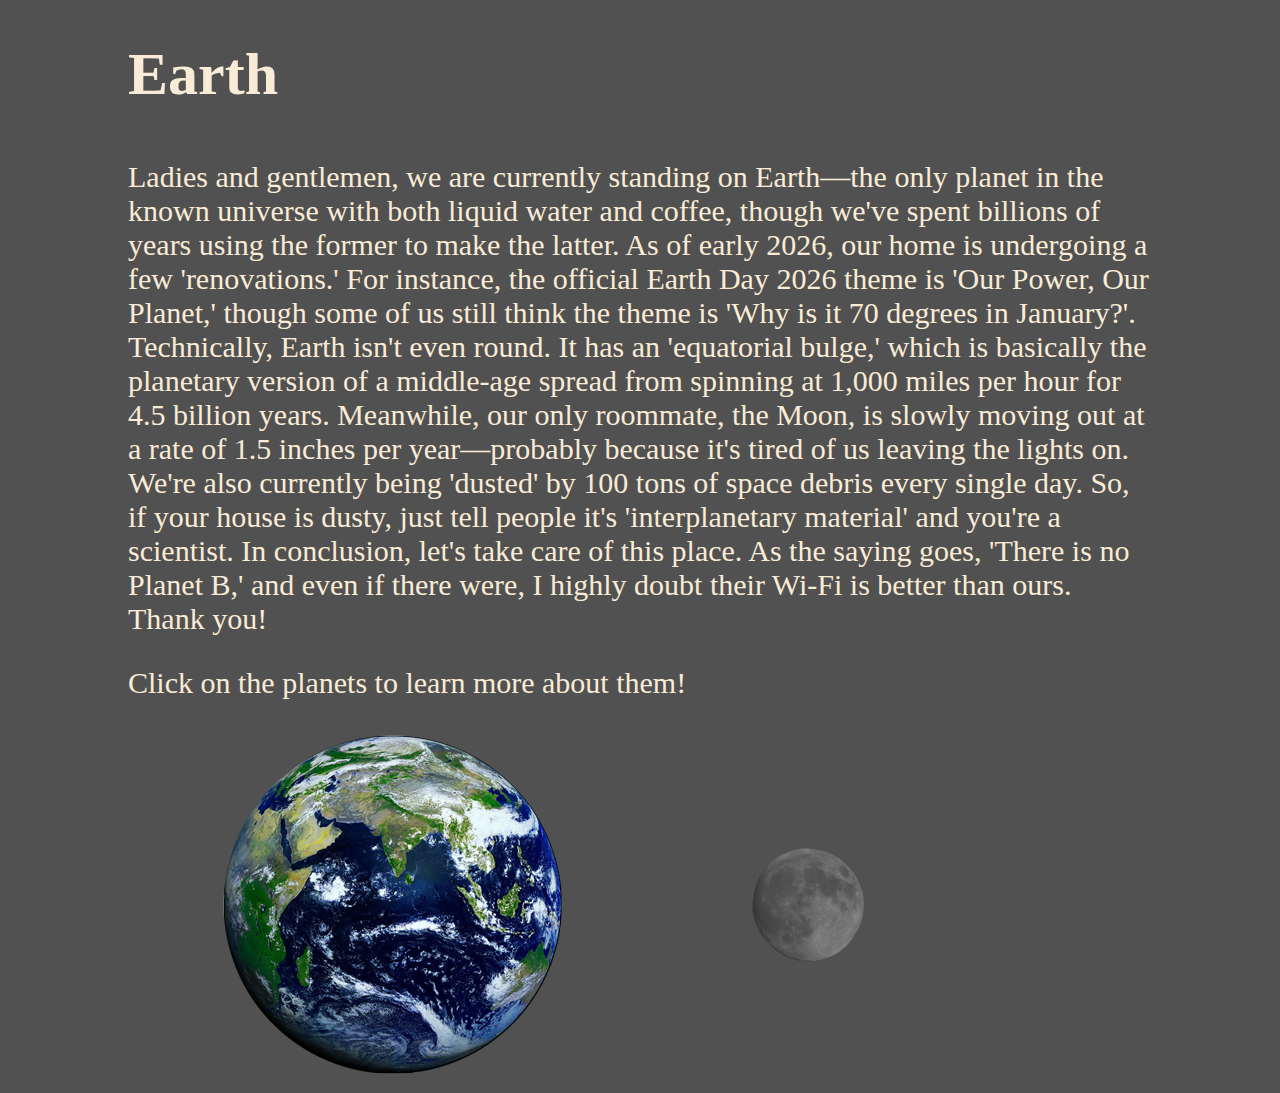
<file: index.html>
<!DOCTYPE html>
<html lang="en">
  <head>
    <meta charset="UTF-8">
    <meta name="viewport" content="width=device-width, initial-scale=1.0">
    <title>Earth</title>
    <link rel="stylesheet" href="screen.css">
  </head>
  <body>
    <script src="index.js"></script>

    <h1>Earth</h1>


    <!-- Google Gemini -->
    <!-- Prompt: "Make a funny, short speech about the Earth" -->

    <p>Ladies and gentlemen, we are currently standing on Earth—the only planet in the known universe with both liquid water and coffee, though we've spent billions of years using the former to make the latter.
As of early 2026, our home is undergoing a few 'renovations.' For instance, the official Earth Day 2026 theme is 'Our Power, Our Planet,' though some of us still think the theme is 'Why is it 70 degrees in January?'.
Technically, Earth isn't even round. It has an 'equatorial bulge,' which is basically the planetary version of a middle-age spread from spinning at 1,000 miles per hour for 4.5 billion years. Meanwhile, our only roommate, the Moon, is slowly moving out at a rate of 1.5 inches per year—probably because it's tired of us leaving the lights on.
We're also currently being 'dusted' by 100 tons of space debris every single day. So, if your house is dusty, just tell people it's 'interplanetary material' and you're a scientist.
In conclusion, let's take care of this place. As the saying goes, 'There is no Planet B,' and even if there were, I highly doubt their Wi-Fi is better than ours. Thank you!</p>
    
    <p>Click on the planets to learn more about them!</p>
    
    <div class="container">
      <div>
          <a href="index.html"><img src="earth.png" alt="Image of the Earth"></a>
        </div>

        <div>
          <a href="moon.html" class="inactive"><img src="moon.png" class="moon" alt="Image of the Moon" ></a>
        </div>
    </div>
    
    
    
    

  </body>
</html>
</file>
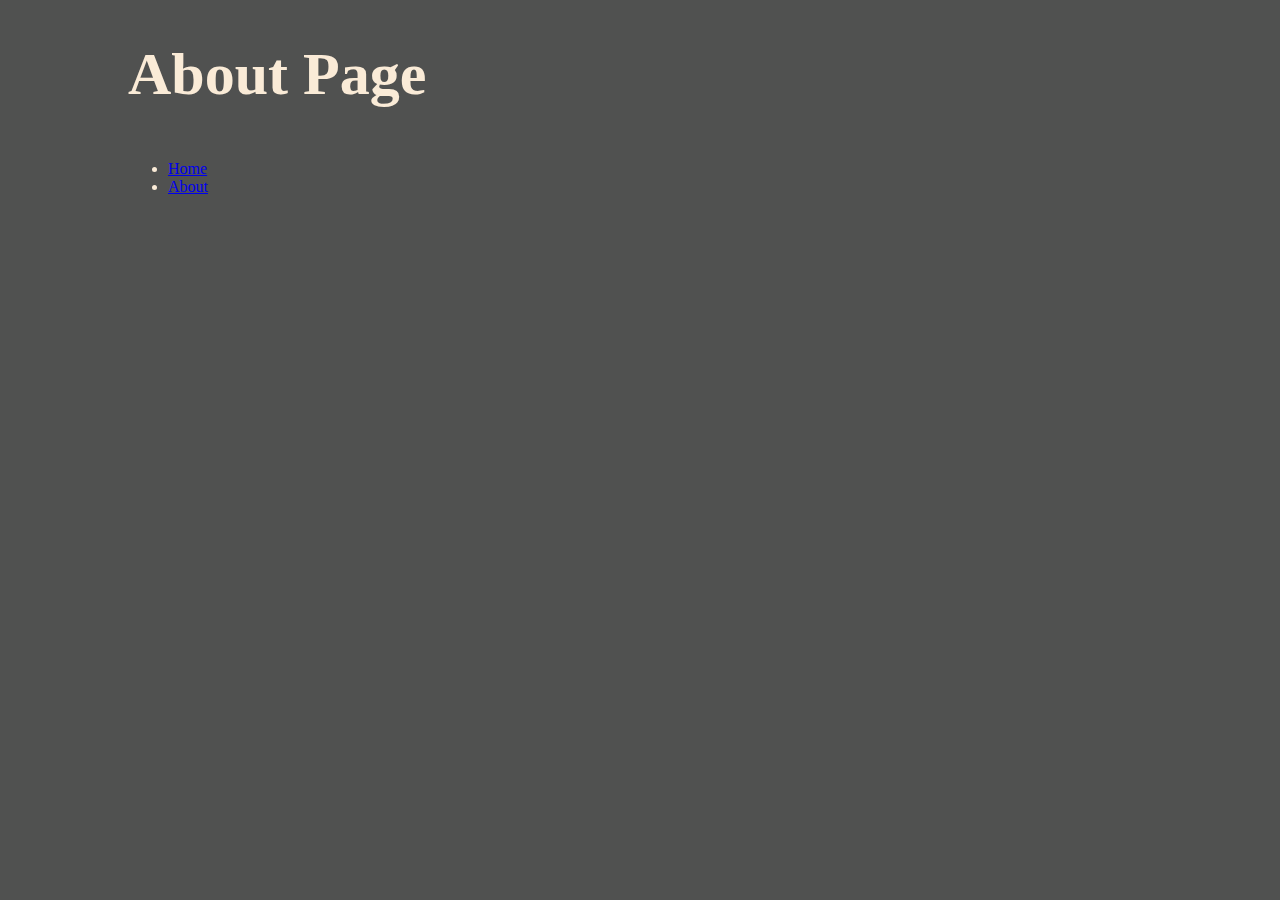
<file: about.html>
<!DOCTYPE html>
<html lang="en">
  <head>
    <meta charset="UTF-8">
    <meta name="viewport" content="width=device-width, initial-scale=1.0">
    <title>About Page</title>
    <link rel="stylesheet" href="screen.css">
  </head>
  <body>
    <h1>About Page</h1>
    <nav>
      <ul>
        <li><a href="index.html">Home</a></li>
        <li><a href="about.html" class="active">About</a></li>
      </ul>
    </nav>
    <script src="index.js"></script>
  </body>
</html>
</file>
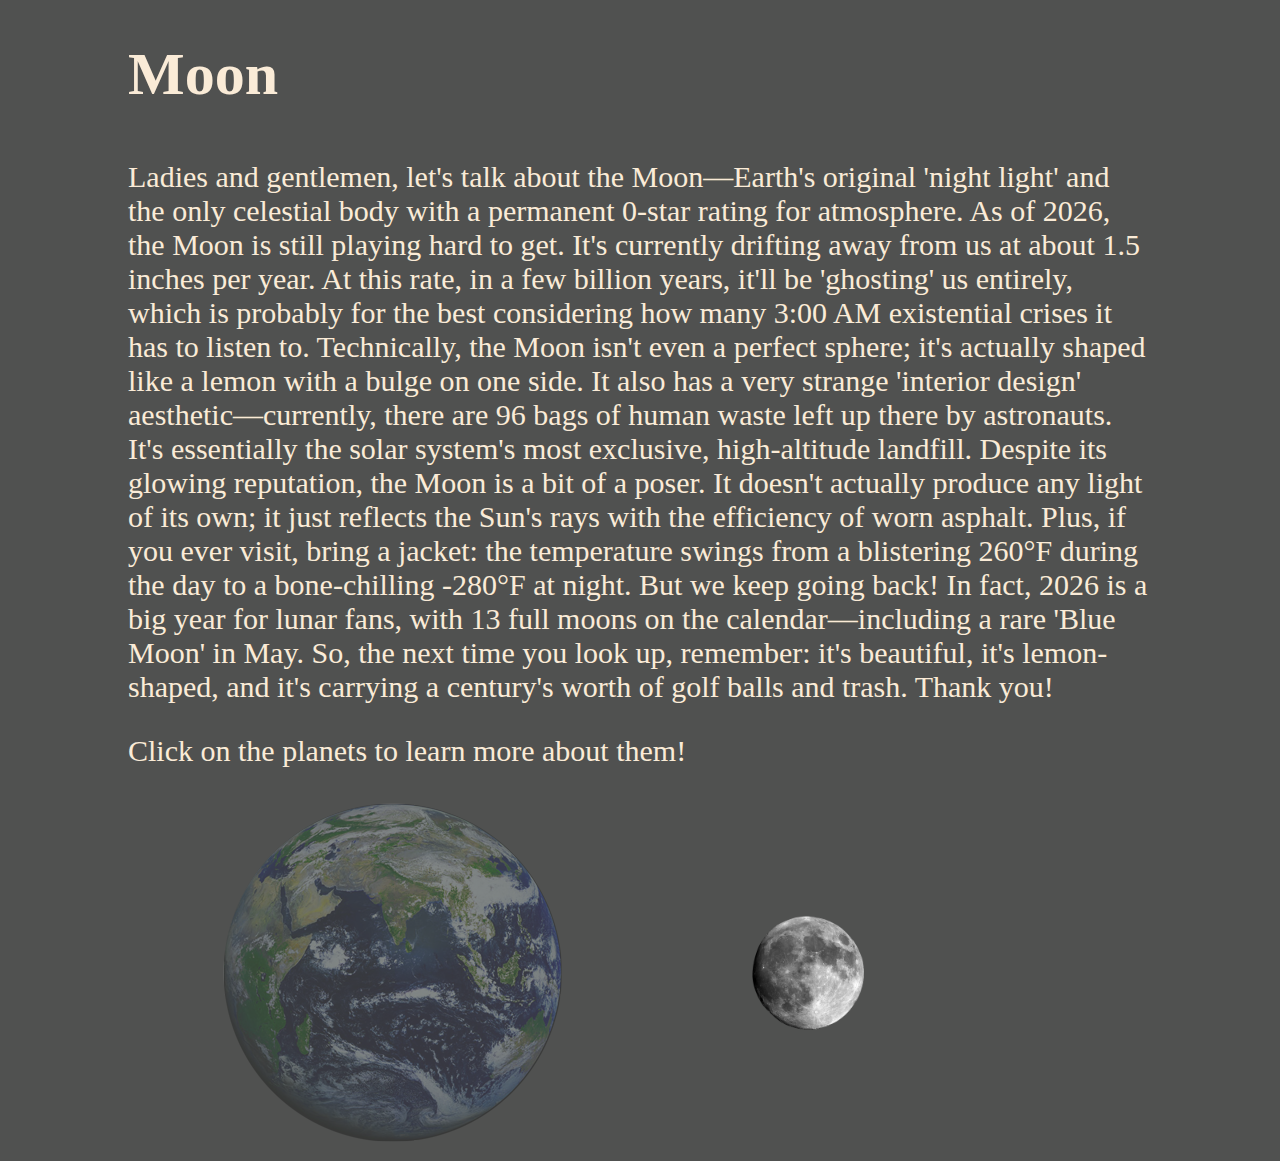
<file: moon.html>
<!DOCTYPE html>
<html lang="en">
  <head>
    <meta charset="UTF-8">
    <meta name="viewport" content="width=device-width, initial-scale=1.0">
    <title>Moon</title>
    <link rel="stylesheet" href="screen.css">
  </head>
  <body>
    <script src="index.js"></script>


    <h1>Moon</h1>

    <!-- Google Gemini -->
    <!-- Prompt: "Make a funny, short speech about the Moon" -->

    <p>Ladies and gentlemen, let's talk about the Moon—Earth's original 'night light' and the only celestial body with a permanent 0-star rating for atmosphere.
As of 2026, the Moon is still playing hard to get. It's currently drifting away from us at about 1.5 inches per year. At this rate, in a few billion years, it'll be 'ghosting' us entirely, which is probably for the best considering how many 3:00 AM existential crises it has to listen to.
Technically, the Moon isn't even a perfect sphere; it's actually shaped like a lemon with a bulge on one side. It also has a very strange 'interior design' aesthetic—currently, there are 96 bags of human waste left up there by astronauts. It's essentially the solar system's most exclusive, high-altitude landfill.
Despite its glowing reputation, the Moon is a bit of a poser. It doesn't actually produce any light of its own; it just reflects the Sun's rays with the efficiency of worn asphalt. Plus, if you ever visit, bring a jacket: the temperature swings from a blistering 260°F during the day to a bone-chilling -280°F at night.
But we keep going back! In fact, 2026 is a big year for lunar fans, with 13 full moons on the calendar—including a rare 'Blue Moon' in May. So, the next time you look up, remember: it's beautiful, it's lemon-shaped, and it's carrying a century's worth of golf balls and trash. Thank you!</p>

    <p>Click on the planets to learn more about them!</p> 

    <div class="container">
      <div>
          <a href="index.html" class="inactive"><img src="earth.png" alt="Image of the Earth"></a>
        </div>

        <div>
          <a href="moon.html"><img src="moon.png" class="moon" alt="Image of the Moon" ></a>
        </div>
    </div>
    
    
    

  </body>
</html>
</file>
<file: screen.css>
body
{
    margin-right: 10%;
    margin-left: 10%;
    background-color: #505150;
    color:antiquewhite;
}

h1
{
    margin-bottom: 5%;
    font-size: 60px;
}

p
{
    font-size: 30px;
}

.container
{
    display: flex;
}

.container div
{
    margin: auto;
}

.inactive
{
    opacity: 0.3;
}

img:hover
{
    border: 5px solid blue;
}

p:hover 
{
    color: #94d1df;
}

h1:hover
{
    color: navy;
}

.moon
{
    width: 40%;
    height: auto;
}
</file>
